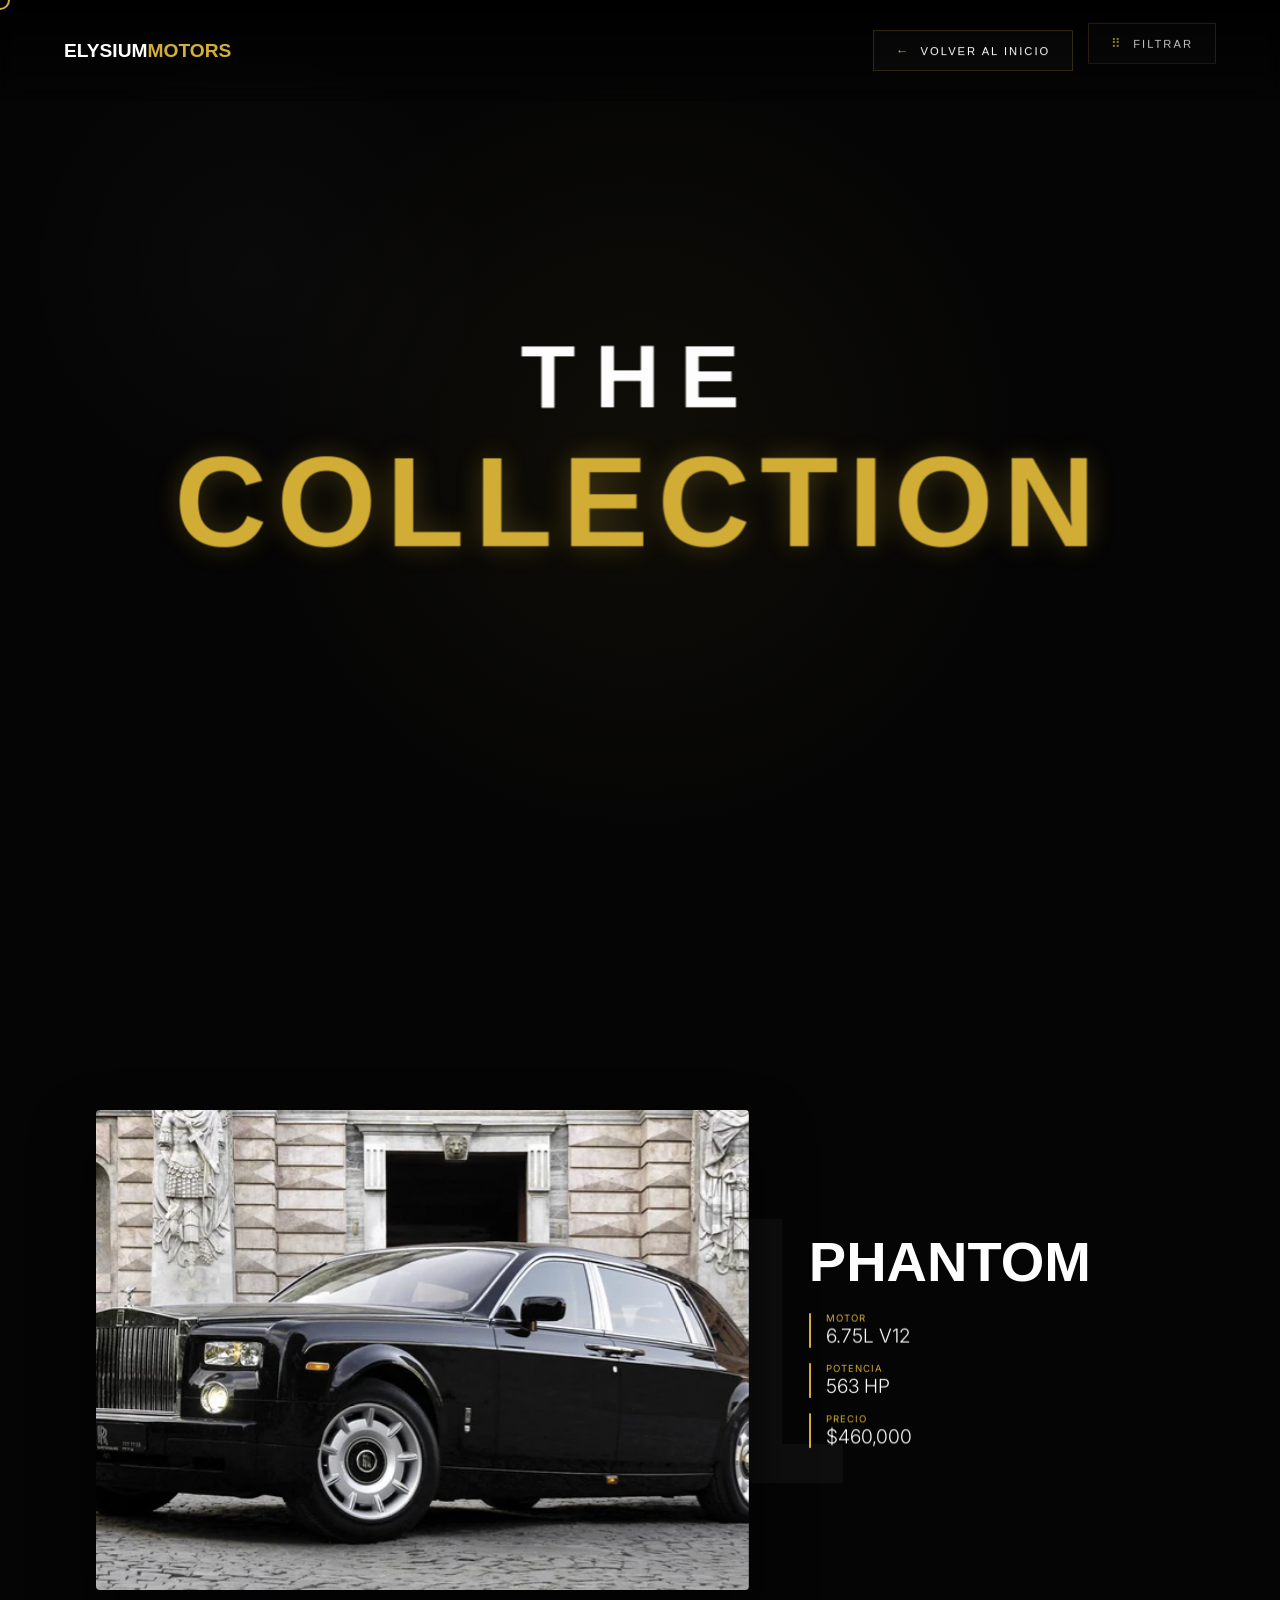
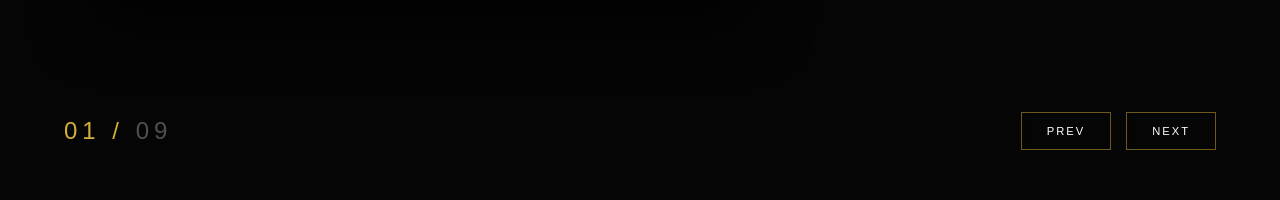
<file: autos.html>
<!DOCTYPE html>
<html lang="es">
<head>
    <meta charset="UTF-8">
    <meta name="viewport" content="width=device-width, initial-scale=1.0">
    <title>Catálogo Élite | ELYSIUM MOTORS</title>
    <link href="https://fonts.googleapis.com/css2?family=Syncopate:wght@700&family=Inter:wght@300;600;900&display=swap" rel="stylesheet">
    <link rel="stylesheet" href="autos-style.css">
    <script src="https://cdnjs.cloudflare.com/ajax/libs/gsap/3.12.2/gsap.min.js"></script>
</head>
<body>

    <div class="cursor"></div>

<header class="navbar">
    <div class="logo">ELYSIUM<span>MOTORS</span></div>
    <nav>
        <ul class="nav-menu">
            <li>
                <a href="index.html" class="nav-link action-link">
                    <span class="btn-icon">←</span> VOLVER AL INICIO
                </a>
            </li>
            <li>
                <a href="#" class="nav-link action-link btn-contact">
                    <span class="btn-icon">⠿</span> FILTRAR
                </a>
            </li>
        </ul>
    </nav>
</header>

    <main class="catalog-wrapper">
        <section class="catalog-intro">
            <h1 class="reveal-title">THE<span>COLLECTION</span></h1>
        </section>

        <section class="carousel-container">
            <div class="carousel-track">
                
                <div class="item-car">
                    <div class="car-num">01</div>
                    <div class="car-content">
                        <div class="car-image-container">
                            <img src="img/IMGROLLS.jpg" alt="Rolls-Royce">
                        </div>
                        <div class="car-details">
                            <h2>PHANTOM</h2>
                            <div class="specs-grid">
                                <div class="spec-item"><label>Motor</label><p>6.75L V12</p></div>
                                <div class="spec-item"><label>Potencia</label><p>563 HP</p></div>
                                <div class="spec-item"><label>Precio</label><p>$460,000</p></div>
                            </div>
                        </div>
                    </div>
                </div>

                <div class="item-car">
                    <div class="car-num">02</div>
                    <div class="car-content">
                        <div class="car-image-container">
                            <img src="img/IMGBUGATTI.jpg" alt="Bugatti">
                        </div>
                        <div class="car-details">
                            <h2>TOURBILLON</h2>
                            <div class="specs-grid">
                                <div class="spec-item"><label>Motor</label><p>V16 Hybrid</p></div>
                                <div class="spec-item"><label>Potencia</label><p>1,800 HP</p></div>
                                <div class="spec-item"><label>Precio</label><p>$4,100,000</p></div>
                            </div>
                        </div>
                    </div>
                </div>

                <div class="item-car">
                    <div class="car-num">03</div>
                    <div class="car-content">
                        <div class="car-image-container">
                            <img src="img/IMGMERCEDES.jpg" alt="Maybach">
                        </div>
                        <div class="car-details">
                            <h2>GLS 600</h2>
                            <div class="specs-grid">
                                <div class="spec-item"><label>Motor</label><p>4.0L V8 Biturbo</p></div>
                                <div class="spec-item"><label>Potencia</label><p>550 HP</p></div>
                                <div class="spec-item"><label>Precio</label><p>$175,000</p></div>
                            </div>
                        </div>
                    </div>
                </div>

                <div class="item-car">
                    <div class="car-num">04</div>
                    <div class="car-content">
                        <div class="car-image-container">
                            <img src="img/IMGCONTINENTAL.jpg" alt="Bentley">
                        </div>
                        <div class="car-details">
                            <h2>CONTINENTAL GT</h2>
                            <div class="specs-grid">
                                <div class="spec-item"><label>Motor</label><p>6.0L W12</p></div>
                                <div class="spec-item"><label>Potencia</label><p>650 HP</p></div>
                                <div class="spec-item"><label>Precio</label><p>$240,000</p></div>
                            </div>
                        </div>
                    </div>
                </div>

                <div class="item-car">
                    <div class="car-num">05</div>
                    <div class="car-content">
                        <div class="car-image-container">
                            <img src="img/IMGASTON.jpg" alt="Valhalla">
                        </div>
                        <div class="car-details">
                            <h2>VALHALLA</h2>
                            <div class="specs-grid">
                                <div class="spec-item"><label>Motor</label><p>V8 PHEV</p></div>
                                <div class="spec-item"><label>Potencia</label><p>950 HP</p></div>
                                <div class="spec-item"><label>Precio</label><p>$800,000</p></div>
                            </div>
                        </div>
                    </div>
                </div>

                <div class="item-car">
                    <div class="car-num">06</div>
                    <div class="car-content">
                        <div class="car-image-container">
                            <img src="img/IMGCLASES.jpg" alt="Mercedes S">
                        </div>
                        <div class="car-details">
                            <h2>CLASE S</h2>
                            <div class="specs-grid">
                                <div class="spec-item"><label>Clase</label><p>Lujo Ejecutivo</p></div>
                                <div class="spec-item"><label>Potencia</label><p>496 HP</p></div>
                                <div class="spec-item"><label>Precio</label><p>$115,000</p></div>
                            </div>
                        </div>
                    </div>
                </div>

                <div class="item-car">
                    <div class="car-num">07</div>
                    <div class="car-content">
                        <div class="car-image-container">
                            <img src="img/IMGTAYCAN.jpg" alt="Taycan">
                        </div>
                        <div class="car-details">
                            <h2>TAYCAN TURBO S</h2>
                            <div class="specs-grid">
                                <div class="spec-item"><label>Motor</label><p>Eléctrico Dual</p></div>
                                <div class="spec-item"><label>Potencia</label><p>750 HP</p></div>
                                <div class="spec-item"><label>Precio</label><p>$190,000</p></div>
                            </div>
                        </div>
                    </div>
                </div>

                <div class="item-car">
                    <div class="car-num">08</div>
                    <div class="car-content">
                        <div class="car-image-container">
                            <img src="img/IMG849.jpg" alt="Ferrari 812">
                        </div>
                        <div class="car-details">
                            <h2>FERRARI 812</h2>
                            <div class="specs-grid">
                                <div class="spec-item"><label>Motor</label><p>6.5L V12</p></div>
                                <div class="spec-item"><label>Potencia</label><p>789 HP</p></div>
                                <div class="spec-item"><label>Precio</label><p>$400,000</p></div>
                            </div>
                        </div>
                    </div>
                </div>

                <div class="item-car">
                    <div class="car-num">09</div>
                    <div class="car-content">
                        <div class="car-image-container">
                            <img src="img/IMGTEMERARIO.jpg" alt="Lamborghini">
                        </div>
                        <div class="car-details">
                            <h2>TEMERARIO</h2>
                            <div class="specs-grid">
                                <div class="spec-item"><label>Motor</label><p>4.0L V8 Hybrid</p></div>
                                <div class="spec-item"><label>Potencia</label><p>907 HP</p></div>
                                <div class="spec-item"><label>Precio</label><p>$350,000</p></div>
                            </div>
                        </div>
                    </div>
                </div>

            </div>

            <div class="carousel-controls">
                <div class="counter">
                    <span id="current">01</span> / <span>09</span>
                </div>
                <div class="buttons">
                    <button id="prevBtn">PREV</button>
                    <button id="nextBtn">NEXT</button>
                </div>
            </div>
        </section>
    </main>

    <script>
document.addEventListener("DOMContentLoaded", () => {
    
    // --- 1. LÓGICA DEL CURSOR (Aislada para Autos) ---
    const cursor = document.querySelector(".cursor");
    
    if (cursor) {
        // Seguimiento del mouse con GSAP
        window.addEventListener("mousemove", (e) => {
            gsap.to(cursor, {
                x: e.clientX,
                y: e.clientY,
                duration: 0.3, // Un poco más rápido para que se sienta responsivo
                ease: "power2.out"
            });
        });

        // Efecto de escala al interactuar con botones o links
        const items = document.querySelectorAll('a, button, .item-car, .nav-link');
        items.forEach(item => {
            item.addEventListener("mouseenter", () => {
                gsap.to(cursor, { scale: 2.5, backgroundColor: "rgba(212, 175, 55, 0.1)", duration: 0.3 });
            });
            item.addEventListener("mouseleave", () => {
                gsap.to(cursor, { scale: 1, backgroundColor: "transparent", duration: 0.3 });
            });
        });
    }

    gsap.from(".nav-menu li", {
    y: -30,
    opacity: 0,
    duration: 1,
    stagger: 0.15,
    ease: "back.out(1.7)", // Un pequeño rebote al caer
    delay: 1.2
});

    // --- 2. REVEAL TITLE (THE COLLECTION) ---
    gsap.set(".reveal-title", { visibility: "visible", opacity: 0 });
    gsap.fromTo(".reveal-title", 
        { scale: 0.8, y: 50, opacity: 0, filter: "blur(20px)" },
        { scale: 1, y: 0, opacity: 1, filter: "blur(0px)", duration: 2, ease: "expo.out" }
    );

    // --- 3. LÓGICA DEL CARRUSEL ---
    const track = document.querySelector('.carousel-track');
    const slides = Array.from(document.querySelectorAll('.item-car'));
    const nextBtn = document.getElementById('nextBtn');
    const prevBtn = document.getElementById('prevBtn');
    const currentNum = document.getElementById('current');

    let currentIndex = 0;

    function updateCarousel(index) {
        if (!track) return;

        // Desplazamiento del riel
        gsap.to(track, {
            x: -(index * 100) + "vw",
            duration: 1.2,
            ease: "expo.inOut"
        });

        // Actualizar número de catálogo
        if (currentNum) {
            currentNum.innerText = (index + 1).toString().padStart(2, '0');
        }

        // Animaciones de impacto visual en el slide activo
        const activeSlide = slides[index];
        const carImage = activeSlide.querySelector('img');
        const carTitle = activeSlide.querySelector('h2');
        const specs = activeSlide.querySelectorAll('.spec-item');

        gsap.fromTo(carImage, 
            { scale: 1.3, opacity: 0, filter: "brightness(0)" }, 
            { scale: 1, opacity: 1, filter: "brightness(1)", duration: 1.5, ease: "power4.out", delay: 0.2 }
        );

        gsap.fromTo([carTitle, ...specs], 
            { y: 30, opacity: 0 }, 
            { y: 0, opacity: 1, duration: 1, stagger: 0.1, ease: "power3.out", delay: 0.5 }
        );
    }

    // Listeners de los botones
    if (nextBtn) {
        nextBtn.onclick = (e) => {
            e.preventDefault();
            currentIndex = (currentIndex < slides.length - 1) ? currentIndex + 1 : 0;
            updateCarousel(currentIndex);
        };
    }

    if (prevBtn) {
        prevBtn.onclick = (e) => {
            e.preventDefault();
            currentIndex = (currentIndex > 0) ? currentIndex - 1 : slides.length - 1;
            updateCarousel(currentIndex);
        };
    }

    // Control por teclado
    window.addEventListener('keydown', (e) => {
        if (e.key === "ArrowRight") nextBtn.click();
        if (e.key === "ArrowLeft") prevBtn.click();
    });

    // Iniciar carrusel
    updateCarousel(0);
});
</script>


</body>
</html>
</file>
<file: autos-style.css>
:root {
    --gold: #d4af37;
    --dark: #050505;
    --white: #ffffff;
    --grey: #1a1a1a;
}

* {
    margin: 0;
    padding: 0;
    box-sizing: border-box;
}

body {
    background-color: var(--dark);
    color: var(--white);
    font-family: 'Inter', sans-serif;
    overflow-x: hidden;
    /* Fondo con textura y profundidad */
    background-image: 
        radial-gradient(circle at 50% 50%, rgba(212, 175, 55, 0.05) 0%, transparent 50%),
        radial-gradient(circle at 20% 30%, rgba(255, 255, 255, 0.02) 0%, transparent 20%);
    background-attachment: fixed;
}

/* NAVBAR */
.navbar {
    position: fixed;
    top: 0; width: 100%;
    display: flex;
    justify-content: space-between;
    align-items: center;
    padding: 30px 5%;
    z-index: 1000;
    background: linear-gradient(to bottom, rgba(0,0,0,0.9), transparent);
    backdrop-filter: blur(10px);
}


/* Limpieza de la lista */
.nav-menu {
    display: flex;
    gap: 15px;
    list-style: none;
    align-items: center;
}

.action-link {
    text-decoration: none;
    color: var(--white);
    font-family: 'Syncopate', sans-serif;
    font-size: 0.6rem;
    letter-spacing: 2px;
    padding: 12px 22px;
    border: 1px solid rgba(212, 175, 55, 0.2); 
    background: rgba(255, 255, 255, 0.02);
    backdrop-filter: blur(12px);
    display: inline-flex;
    align-items: center;
    gap: 10px;
    transition: all 0.4s cubic-bezier(0.4, 0, 0.2, 1);
    text-transform: uppercase;
    position: relative;
}

/* El icono dorado */
.btn-icon {
    color: var(--gold);
    font-size: 0.8rem;
    transition: transform 0.3s ease;
}

/* Efecto Hover Pro B) */
.action-link:hover {
    background: rgba(212, 175, 55, 0.08);
    border-color: var(--gold);
    color: var(--gold);
    transform: translateY(-3px);
    box-shadow: 0 10px 20px rgba(0, 0, 0, 0.4), 
                0 0 15px rgba(212, 175, 55, 0.1);
}

/* Animación del icono al pasar el mouse */
.action-link:hover .btn-icon {
    transform: scale(1.2);
}

/* Línea decorativa inferior */
.action-link::after {
    content: '';
    position: absolute;
    bottom: 0; left: 50%;
    width: 0; height: 1px;
    background: var(--gold);
    transition: all 0.4s ease;
    transform: translateX(-50%);
}

.action-link:hover::after {
    width: 80%;
}

.logo { font-family: 'Syncopate', sans-serif; font-weight: 700; font-size: 1.2rem; }
.logo span { color: var(--gold); }
.nav-link { text-decoration: none; color: white; text-transform: uppercase; font-size: 0.7rem; letter-spacing: 2px; }

/* INTRO: THE COLLECTION */
.catalog-intro {
    height: 100vh;
    display: flex;
    justify-content: center;
    align-items: center;
    position: relative; 
    z-index: 10;
}

.reveal-title {
    font-family: 'Syncopate', sans-serif;
    font-size: 7vw;
    text-align: center;
    color: var(--white);
    letter-spacing: 20px;
    text-transform: uppercase;
    opacity: 0; 
    will-change: transform, filter, opacity;
    visibility: hidden;
}

.reveal-title span {
    display: block;
    color: var(--gold);
    font-size: 10vw;
    letter-spacing: 10px;
    text-shadow: 0 0 30px rgba(212, 175, 55, 0.3);
}

/* --- NUEVA ESTRUCTURA DEL CARRUSEL --- */
.carousel-container {
    position: relative;
    width: 100%;
    height: 100vh;
    overflow: hidden;
}

.carousel-track {
    display: flex;
    width: 100%;
    height: 100%;
    will-change: transform;
}

.item-car {
    min-width: 100vw; 
    height: 100vh;
    display: flex;
    justify-content: center;
    align-items: center;
    position: relative;
}

.car-num {
    position: absolute;
    top: 50%; left: 50%;
    transform: translate(-50%, -50%);
    font-size: 30vw;
    font-weight: 900;
    font-family: 'Syncopate', sans-serif;
    color: rgba(255, 255, 255, 0.04);
    z-index: 1;
    pointer-events: none;
}

.car-content {
    display: flex;
    align-items: center;
    gap: 60px;
    z-index: 2;
    width: 85%;
}

.car-image-container {
    width: 60%;
    height: 480px;
    overflow: hidden;
    border-radius: 4px;
    box-shadow: 0 30px 60px rgba(0,0,0,0.7);
    transition: transform 0.8s cubic-bezier(0.2, 1, 0.3, 1);
}

.item-car:hover .car-image-container {
    transform: translateY(-15px) scale(1.02);
}

.car-image-container img {
    width: 100%; 
    height: 100%;
    object-fit: cover;
    transition: transform 1.2s cubic-bezier(0.2, 1, 0.3, 1);
}

.item-car:hover img { transform: scale(1.1); }

.car-details h2 {
    font-family: 'Syncopate', sans-serif;
    font-size: 3.5rem;
    margin-bottom: 25px;
    line-height: 0.9;
    transition: color 0.4s ease;
}

.item-car:hover h2 { color: var(--gold); }

.spec-item {
    border-left: 2px solid var(--gold);
    padding-left: 15px;
    margin-bottom: 15px;
}

.spec-item label { display: block; font-size: 0.6rem; color: var(--gold); text-transform: uppercase; letter-spacing: 1px; }
.spec-item p { font-size: 1.2rem; font-weight: 300; }

/* --- CONTROLES DEL CARRUSEL --- */
.carousel-controls {
    position: absolute;
    bottom: 50px;
    left: 5%;
    right: 5%;
    display: flex;
    justify-content: space-between;
    align-items: center;
    z-index: 100;
}

.counter {
    font-family: 'Syncopate', sans-serif;
    font-size: 1.5rem;
    color: var(--gold);
    letter-spacing: 5px;
}

.counter span:last-child {
    color: rgba(255, 255, 255, 0.3);
}

.buttons {
    display: flex;
    gap: 15px;
}

.buttons button {
    background: transparent;
    border: 1px solid rgba(212, 175, 55, 0.5);
    color: var(--white);
    padding: 12px 25px;
    font-family: 'Syncopate', sans-serif;
    font-size: 0.7rem;
    letter-spacing: 2px;
    cursor: pointer;
    transition: all 0.4s cubic-bezier(0.2, 1, 0.3, 1);
    backdrop-filter: blur(5px);
}

.buttons button:hover {
    background: var(--gold);
    color: var(--dark);
    border-color: var(--gold);
    transform: translateY(-5px);
}

/* CURSOR */
.cursor {
    width: 20px; height: 20px; border: 2px solid var(--gold);
    border-radius: 50%; position: fixed; pointer-events: none;
    z-index: 99999; transform: translate(-50%, -50%);
}
</file>
